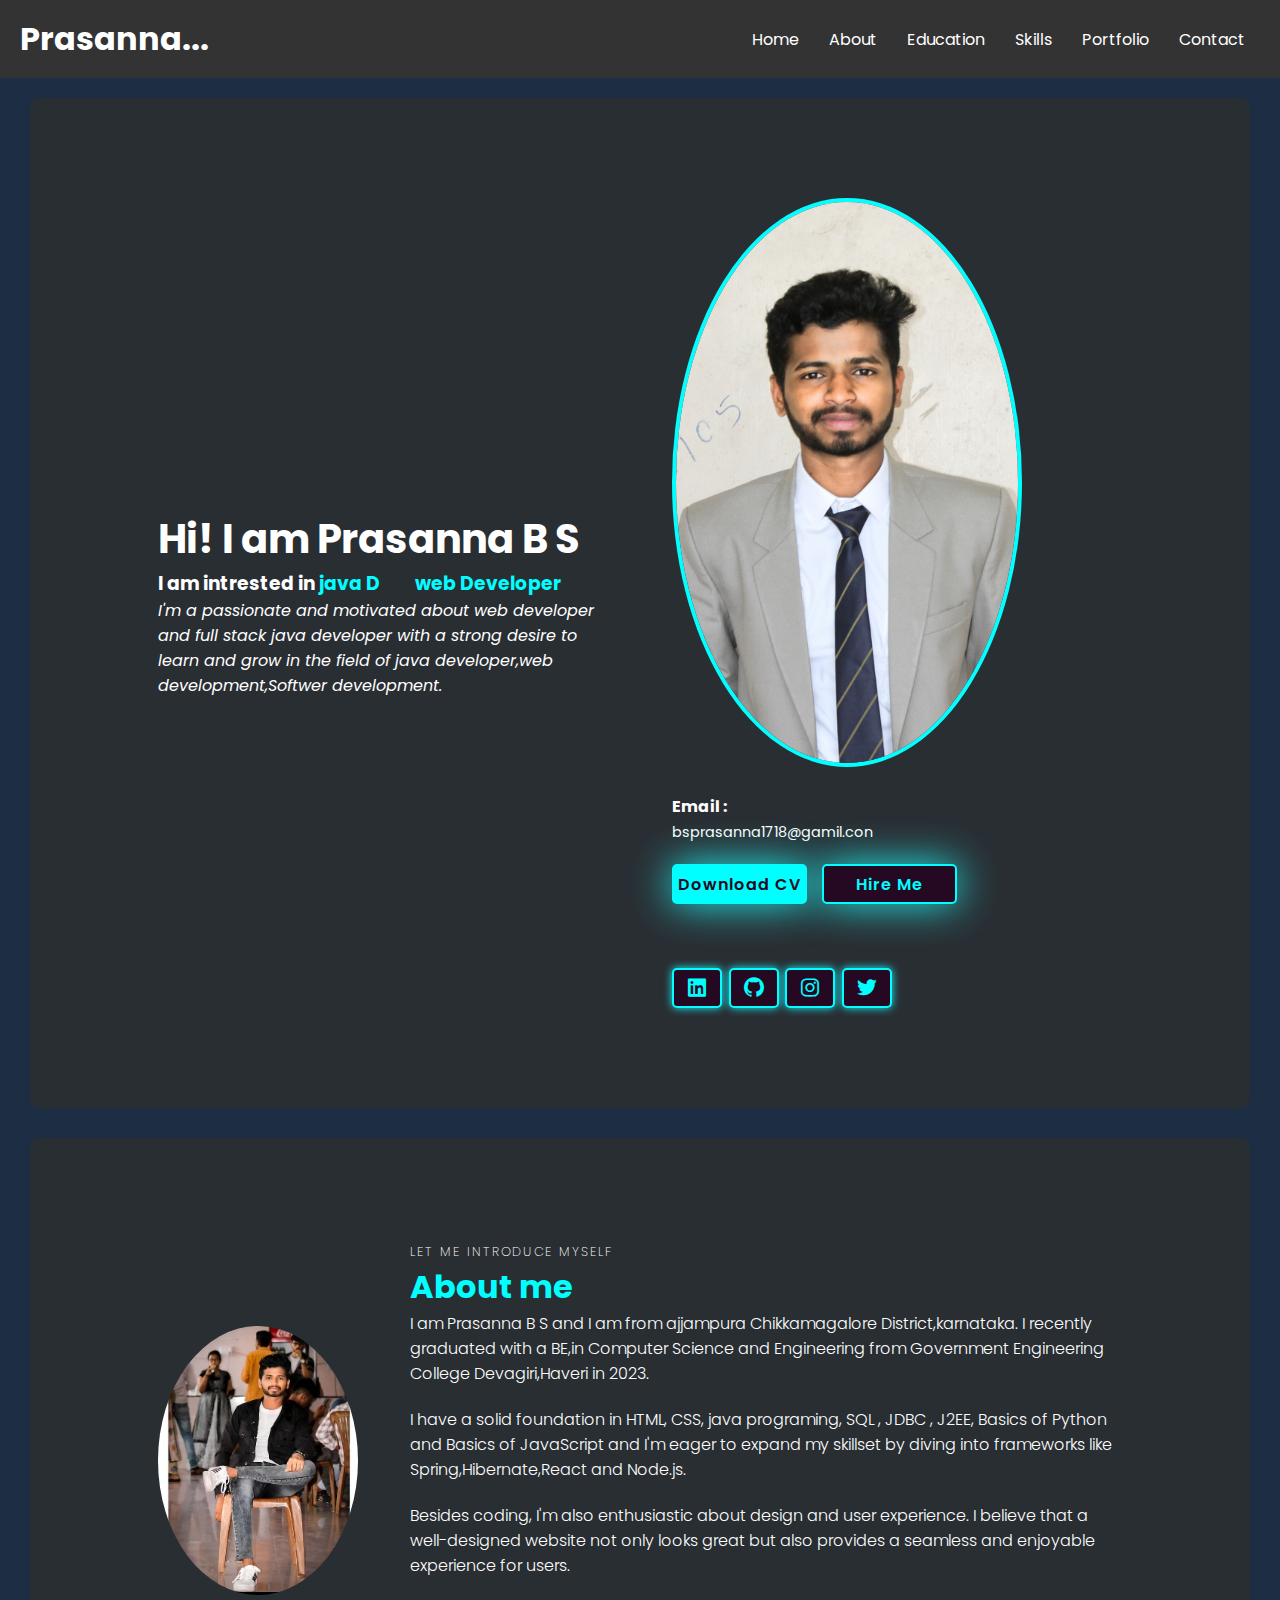
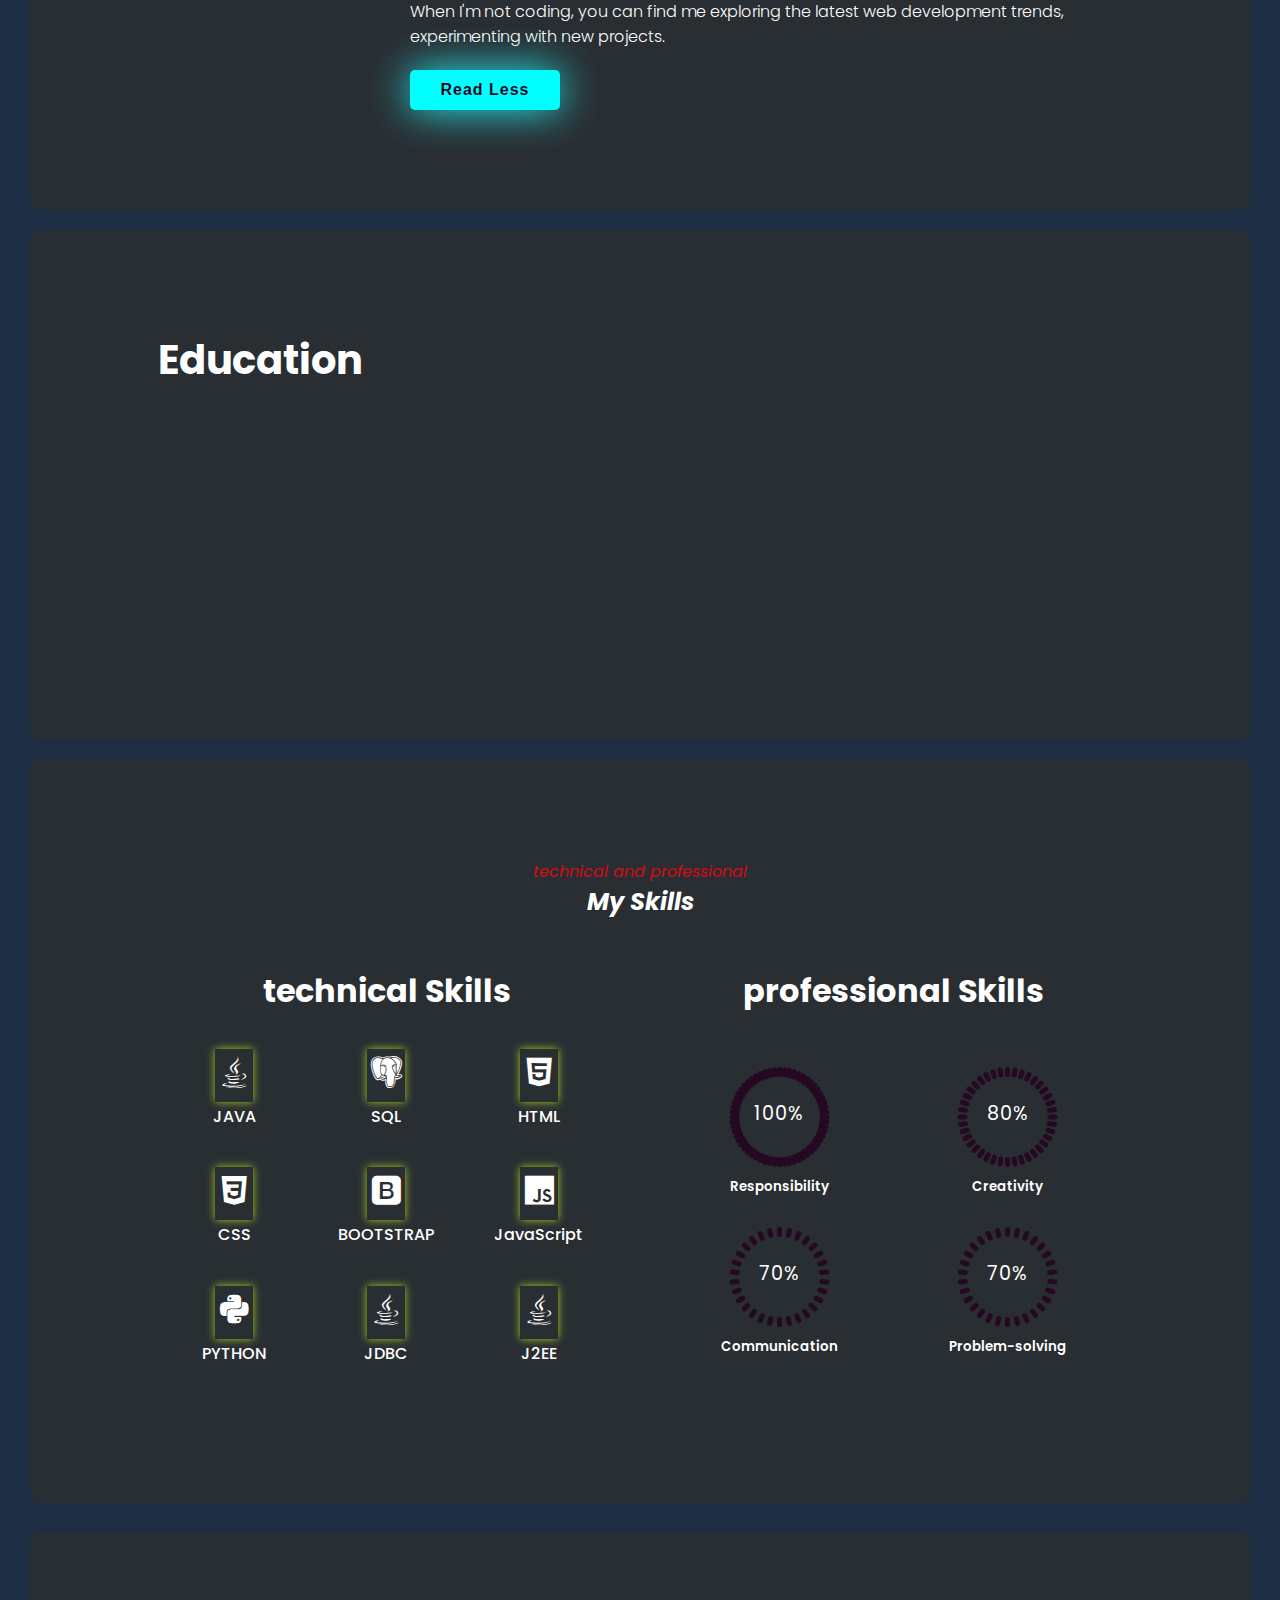
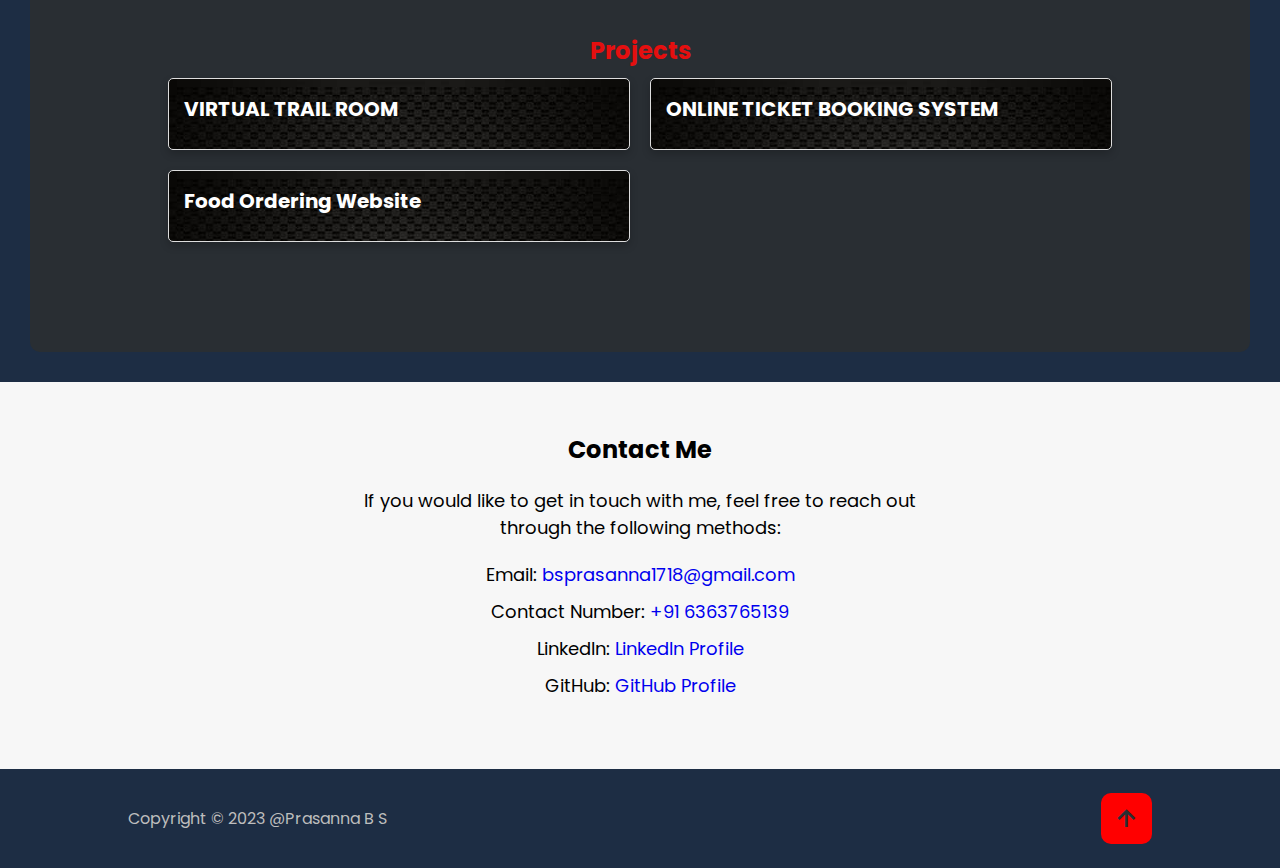
<file: index.html>
<!DOCTYPE html>
<html lang="en">

<head>
    <meta charset="UTF-8">
    <meta name="viewport" content="width=device-width, initial-scale=1.0">
    <link rel="icon" href="/portfolio.png" sizes="32x32" type="image/png">
    <title>Portfolio-website</title>
    <link rel="stylesheet" href="style31.css">
    <link href='https://unpkg.com/boxicons@2.1.4/css/boxicons.min.css' rel='stylesheet'>
</head>

<body>

    <!-- header of page -->
    <nav id="navigation-bar" class="navigation-bar">
        <div class="logo">
            <h1><span>P</span>rasanna...</h1>
        </div>  
        <ul class="nav-links">
            <li><a href="#home">Home</a></li>
            <li><a href="#about">About</a></li>
            <li><a href="#education">Education</a></li>
            <li><a href="#skills">Skills</a></li>
            <li><a href="#portfolio">Portfolio</a></li>
            <li><a href="#contact">Contact</a></li>
        </ul>
        <div class="menu-toggle">
            <div class="bar"></div>
            <div class="bar"></div>
            <div class="bar"></div>
        </div>
    </nav>

    <!-- end of the header  -->



    <!-- home section -->
    <section id="home" class="home">

        <div class="home-content">
            <h1>Hi! I am Prasanna B S</h1>
            <div class="change-text">
                <h3>I am intrested in</h3>
                <h3>
                    <span class="word">Full&nbsp;stack&nbsp;web&nbsp;Developer</span>
                    <span class="word">java&nbsp;Developer</span>
                    <span class="word">Softwer&nbsp;Developer</span>
                    <span class="word">Web&nbsp;Desinger</span>
                </h3>
            </div>
            <p>
                I'm a passionate and motivated about web developer and full stack java developer with a strong desire to learn
                and grow in the field of java developer,web development,Softwer development.
            </p>
        </div>


        <div class="info-box">

            <div class="home-image">
                <div class="img-box">
                    <img src="prasanna.jpeg" alt="">
                </div>
            </div>

            <h4>Email :</h4>
            <div class="email-info">
                <span>bsprasanna1718@gamil.con</span>
            </div>

            <div class="btn-box">
                <a href="PRASANNA RESUME.pdf" class="btn">Download CV</a>
                <a href="#" class="btn">Hire Me</a>
            </div>

            <div class="social-icons">
                <a href="https://www.linkedin.com/in/prasanna-b-s-909b9321a"><i
                        class='bx bxl-linkedin-square'></i></a>
                <a href="https://github.com/Prasannabs123"><i class='bx bxl-github'></i></a>
                <a href="https://www.instagram.com/p_r_a_s_a_n_n_a_w_a_r_r_i_o_r?igsh=Zm5wdmU5NGNwMWZn"><i
                        class='bx bxl-instagram'></i></a>
                <a href="#"><i class='bx bxl-twitter'></i></a>
            </div>
        </div>
    </section>

    <!-- about section  -->

    <section id="about" class="about">
        <div class="img-about">
            <img src="prs.jpeg" alt="">
        </div>

        <div class="about-content">
            <span>Let me introduce myself</span>
            <h2>About me</h2>
            <p>
                I am Prasanna B S and I am from ajjampura Chikkamagalore District,karnataka.
                I recently graduated with a BE,in Computer Science and Engineering from Government Engineering College Devagiri,Haveri in 2023.
            </p>
            <p class="hidden-element">
                I have a solid foundation in HTML, CSS, java programing, SQL , JDBC , J2EE, Basics of Python and Basics of JavaScript and I'm eager to
                expand my skillset by diving into frameworks like Spring,Hibernate,React and Node.js.
            </p>
            <p class="hidden-element">
                Besides coding, I'm also enthusiastic about design and user experience.
                I believe that a well-designed website not only looks great but also provides a seamless and enjoyable
                experience for users.
            </p>
            <p class="hidden-element">
                When I'm not coding, you can find me exploring the latest web development trends, experimenting with new
                projects.
            </p>

            <div class="btn-box">
                <button class="btn" id="read-more">Read Less</button>
            </div>
        </div>
    </section>

    <!-- -----------Eduction section  ------------------------>

    <section id="education" class="education">
        <h2>Education</h2>

        <div class="container">
            <div class="education-item">
                <h3>Bachelor of Engineering</h3>
                <p><strong>Government Engineering College Haveri</strong></p>
                <p>06/2019 - 05/2023</p>
                <p>Major: Computer Science and Engineering</p>
                <p>CGPA: 7.2</p>
            </div>

            <div class="education-item">
                <h3>PUC</h3>
                <p><strong>Spurthy PU College Bangalore</strong></p>
                <p>06/2017 - 04/2019</p>
                <p>Major: PCMB</p>
                <p>Percentage: 71.33%</p>
            </div>

            <div class="education-item">
                <h3>SSLC</h3>
                <p><strong>St Mary's High School Hebbagodi,Bangalore</strong></p>
                <p>06/2016 - 04/2017</p>
                <p>Percentage: 84.8%</p>
            </div>
        </div>
    </section>


    <!------------------------------------- Skills section --------------------------------------------------------------------------------->
    <section id="skills" class="skills">
        <div class="main-text">
            <span>technical and professional</span>
            <h2>My Skills</h2>
        </div>

        <div class="skill-main">
            <div class="skill-left">
                <h3>technical Skills</h3>

                <div class="skill-container">
                    <div class="skill-bar">
                        <div class="info">
                            <span><i class='bx bxl-java'></i></span>
                            <p>JAVA</p>
                        </div>
                    </div>
                    <div class="skill-bar">
                        <div class="info">
                            <span><i class='bx bxl-postgresql'></i></span>
                            <p>SQL</p>
                        </div>
                    </div>
                    <div class="skill-bar">
                        <div class="info">
                            <span><i class='bx bxl-html5'></i></span>
                            <p>HTML</p>
                        </div>
                    </div>
                    <div class="skill-bar">
                        <div class="info">
                            <span><i class='bx bxl-css3'></i></span>
                            <p>CSS</p>
                        </div>
                    </div>
                    <div class="skill-bar">
                        <div class="info">
                            <span><i class='bx bxl-bootstrap'></i></span>
                            <p>BOOTSTRAP</p>
                        </div>
                    </div>
                    <div class="skill-bar">
                        <div class="info">
                            <span><i class='bx bxl-javascript'></i></span>
                            <p>JavaScript</p>
                        </div>
                    </div>
                    <div class="skill-bar">
                        <div class="info">
                            <span><i class='bx bxl-python'></i></span>
                            <p>PYTHON</p>
                        </div>
                    </div>
                    <div class="skill-bar">
                        <div class="info">
                            <span><i class='bx bxl-java'></i></span>
                            <p>JDBC</p>
                        </div>
                    </div>
                    <div class="skill-bar">
                        <div class="info">
                            <span><i class='bx bxl-java'></i></span>
                            <p>J2EE</p>
                        </div>
                    </div>
                </div>


            </div>

            <div class="skill-rigth">
                <h3>professional Skills</h3>

                <div class="professional">
                    <div class="box">
                        <div class="circle" data-dots="60" data-percent="90"></div>
                        <div class="text">
                            <big>100%</big>
                            <small>Responsibility</small>
                        </div>
                    </div>

                    <div class="box">
                        <div class="circle" data-dots="40" data-percent="90"></div>
                        <div class="text">
                            <big>80%</big>
                            <small>Creativity</small>
                        </div>
                    </div>

                    <div class="box">
                        <div class="circle" data-dots="30" data-percent="90"></div>
                        <div class="text">
                            <big>70%</big>
                            <small>Communication</small>
                        </div>
                    </div>

                    <div class="box">
                        <div class="circle" data-dots="30" data-percent="90"></div>
                        <div class="text">
                            <big>70%</big>
                            <small>Problem-solving</small>
                        </div>
                    </div>
                </div>
            </div>
        </div>
    </section>

    <!------------- project section -------------------------------------- -->

    <section id="portfolio" class="portfolio">
        <div class="main-text">
            <h2>Projects</h2>
        </div>


        <div class="project-container">
            <!-- Project 1:VIRTUAL TRAIL ROOM -->
            <div class="project">
                <h3>VIRTUAL TRAIL ROOM</h3>
                <p>This is project which helps to try cloths online. The virtual styling room, using 
                    live video feed project. May alter how a person shops for and tries on clothing. 
                    Customer's can try on a wide range of items without actually wearing them by 
                    utilizing the idea of "Virtual Reality."
                    Technologies used are Python, Deep learning, Machine learning</p>
                <p>Date: 07/2022 - 04/2023</p>
            </div>

            <!-- Project 2:ONLINE TICKET BOOKING SYSTEM -->
            <div class="project">
                <h3> ONLINE TICKET BOOKING SYSTEM</h3>
                <p>System about booking movie tickets. System covers all movies in country. 
                    Users can book a seat by using any web browser. This is an online website on which 
                    user as well as theatre owner register themselves and use this site to update movies in 
                    theatre and search for particular location of theatre as well as book tickets.
                    Technologies used HTML, CSS, JavaScript, PHP, SQL.</p>
            </div>

            <!-- Project 3: Food Ordering Website -->
            <div class="project">
                <h3>Food Ordering Website</h3>
                <p>Utilized HTML, CSS, and JavaScript to create a dynamic and interactive ordering experience, allowing
                    users to browse menus.</p>
                </div>

        </div>

    </section>

    <!-- ---------contact section --------------------------------------------------------- -->

    <section id="contact" class="contact">
        <div class="main-text">
            <h2>Contact Me</h2>
        </div>
        <div class="contact-container">
            <p>If you would like to get in touch with me, feel free to reach out through the following methods:</p>
            <ul>
                <li>Email: <a href="mailto:bsprasanna1718@gmail.com">bsprasanna1718@gmail.com</a></li>
                <li>Contact Number: <a href="tel:+6363765139">+91 6363765139</a></li>
                <li>LinkedIn: <a href="https://www.linkedin.com/in/prasanna-b-s-909b9321a" target="_blank">LinkedIn Profile</a></li>
                <li>GitHub: <a href="https://github.com/Prasannabs123" target="_blank">GitHub Profile</a></li>
            </ul>
        </div>
    </section>





    <!--------------- footer section =-------------------------------- -->

    <footer>
        <p>Copyright &copy; 2023 @Prasanna B S</p>
        <a href="#"><i class='bx bx-up-arrow-alt'></i></a>
    </footer>



    <!------------ JavaScript section =======--------====------------------------------------------------------------->
    <Script src="script.js"></Script>
    <script src="narbar.js"></script>
    <script src="Read.js"></script>

</body>

</html>
</file>
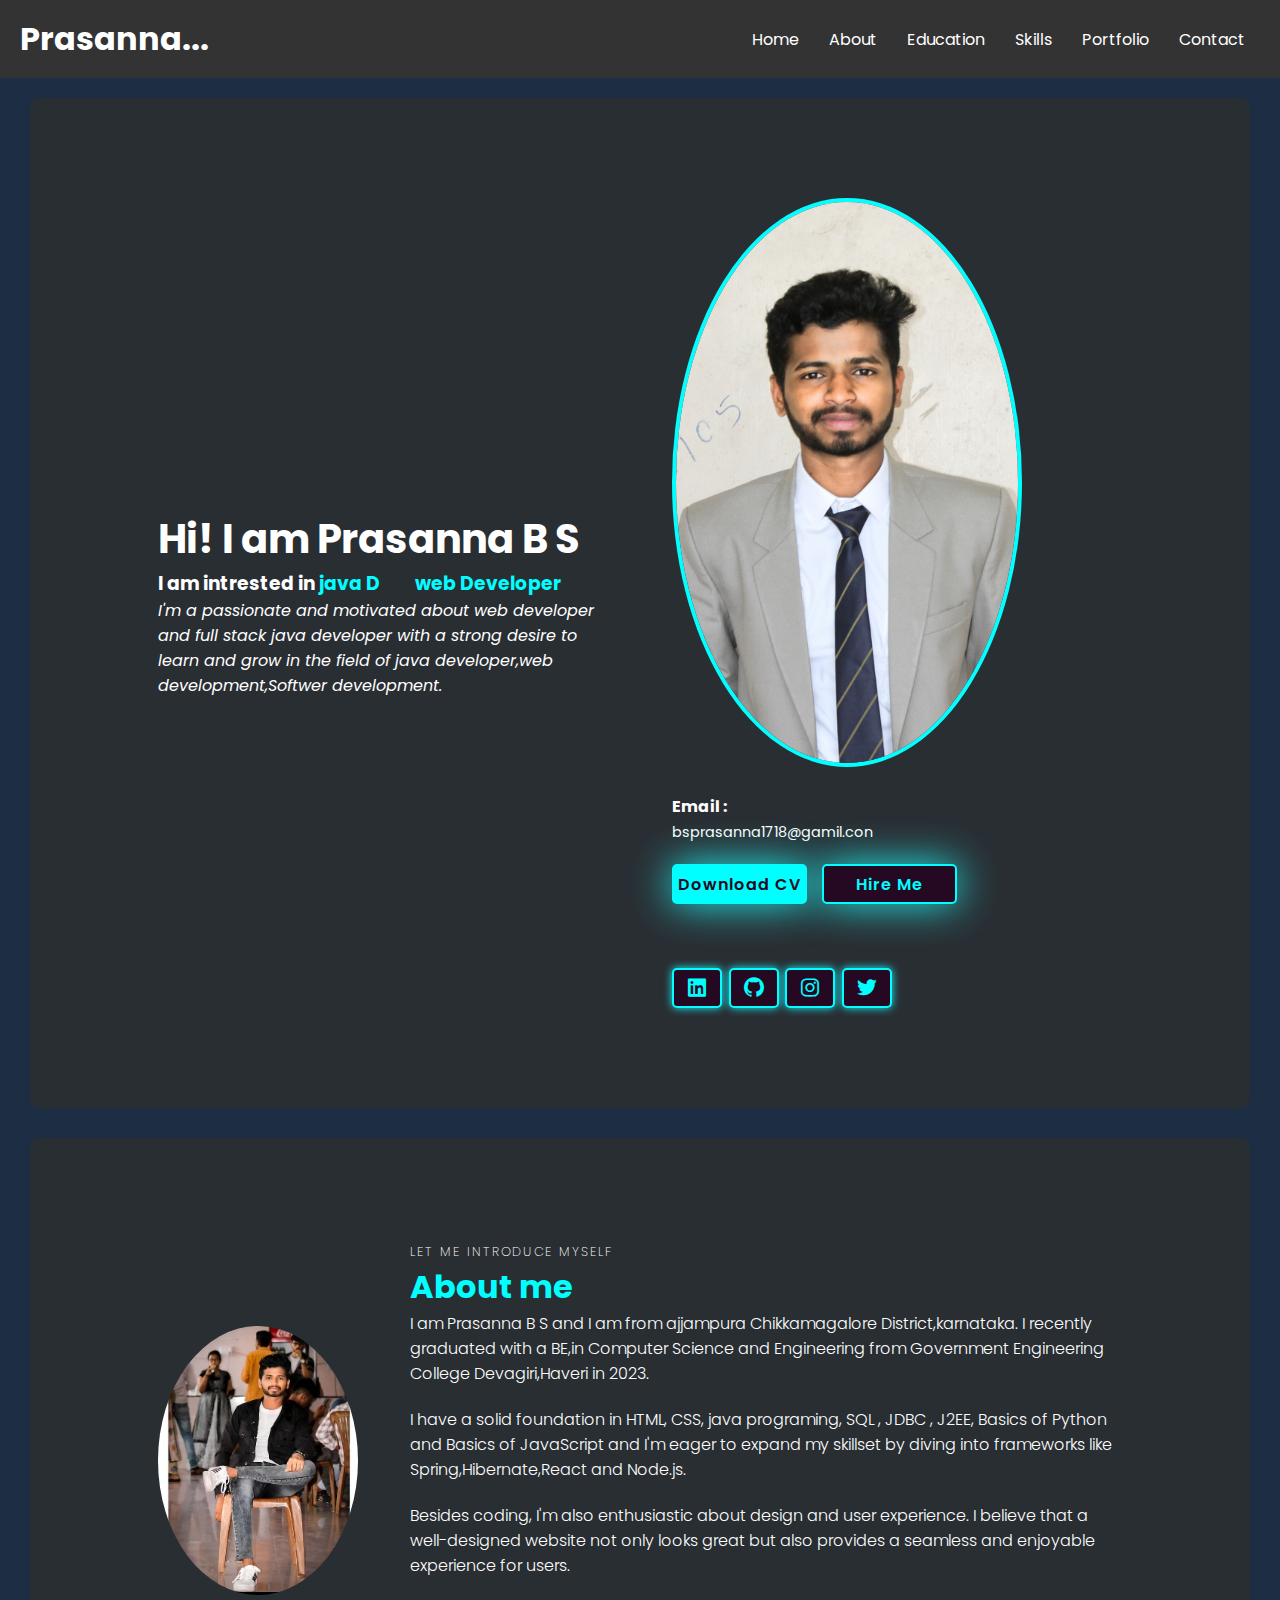
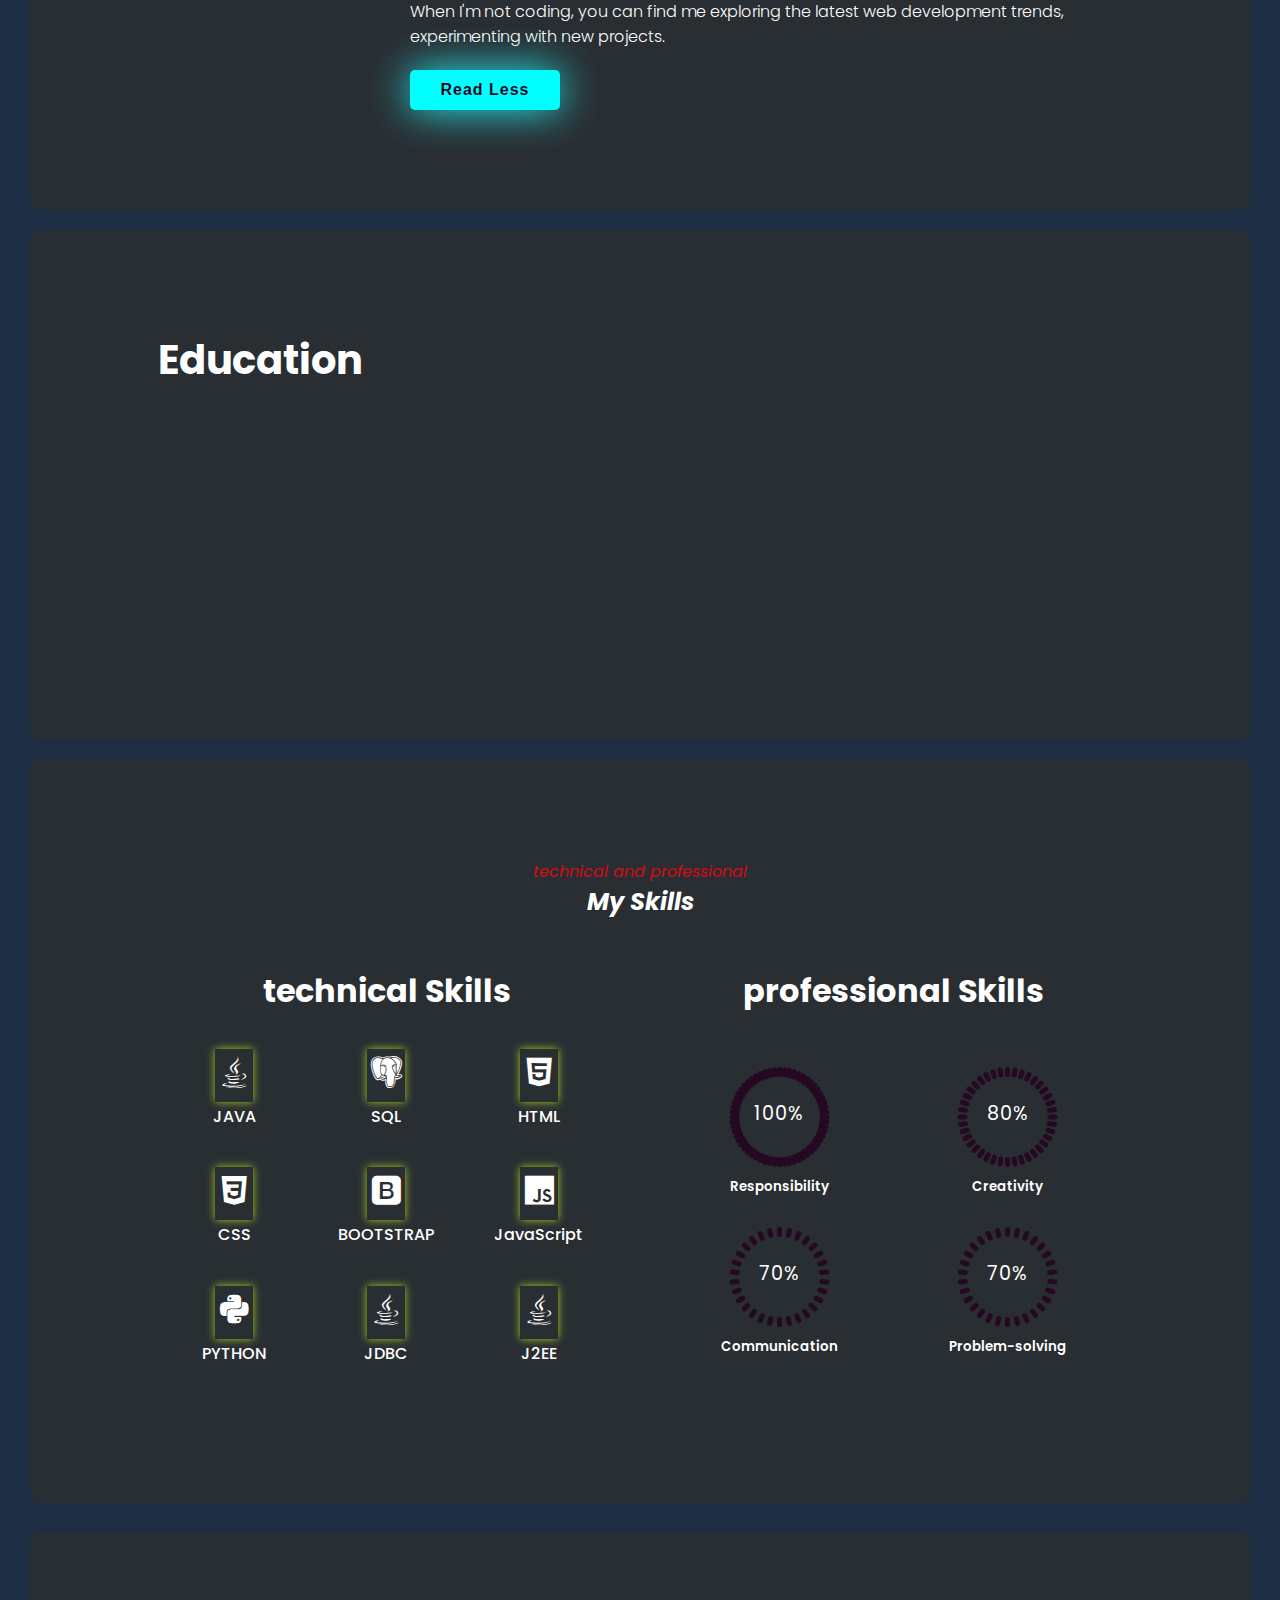
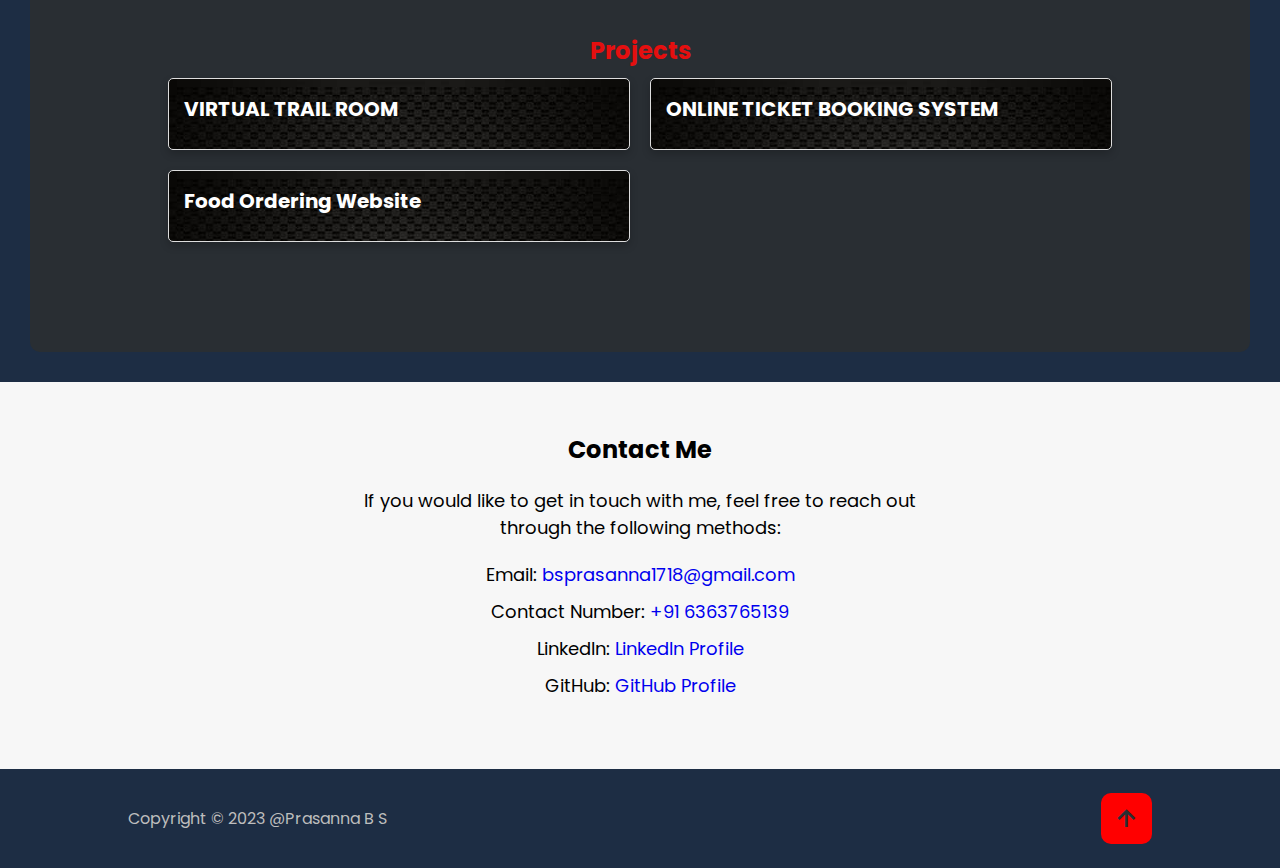
<file: index.html.html>
<!DOCTYPE html>
<html lang="en">

<head>
    <meta charset="UTF-8">
    <meta name="viewport" content="width=device-width, initial-scale=1.0">
    <link rel="icon" href="/portfolio.png" sizes="32x32" type="image/png">
    <title>Portfolio-website</title>
    <link rel="stylesheet" href="style31.css">
    <link href='https://unpkg.com/boxicons@2.1.4/css/boxicons.min.css' rel='stylesheet'>
</head>

<body>

    <!-- header of page -->
    <nav id="navigation-bar" class="navigation-bar">
        <div class="logo">
            <h1><span>P</span>rasanna...</h1>
        </div>  
        <ul class="nav-links">
            <li><a href="#home">Home</a></li>
            <li><a href="#about">About</a></li>
            <li><a href="#education">Education</a></li>
            <li><a href="#skills">Skills</a></li>
            <li><a href="#portfolio">Portfolio</a></li>
            <li><a href="#contact">Contact</a></li>
        </ul>
        <div class="menu-toggle">
            <div class="bar"></div>
            <div class="bar"></div>
            <div class="bar"></div>
        </div>
    </nav>

    <!-- end of the header  -->



    <!-- home section -->
    <section id="home" class="home">

        <div class="home-content">
            <h1>Hi! I am Prasanna B S</h1>
            <div class="change-text">
                <h3>I am intrested in</h3>
                <h3>
                    <span class="word">Full&nbsp;stack&nbsp;web&nbsp;Developer</span>
                    <span class="word">java&nbsp;Developer</span>
                    <span class="word">Softwer&nbsp;Developer</span>
                    <span class="word">Web&nbsp;Desinger</span>
                </h3>
            </div>
            <p>
                I'm a passionate and motivated about web developer and full stack java developer with a strong desire to learn
                and grow in the field of java developer,web development,Softwer development.
            </p>
        </div>


        <div class="info-box">

            <div class="home-image">
                <div class="img-box">
                    <img src="prasanna.jpeg" alt="">
                </div>
            </div>

            <h4>Email :</h4>
            <div class="email-info">
                <span>bsprasanna1718@gamil.con</span>
            </div>

            <div class="btn-box">
                <a href="PRASANNA RESUME.pdf" class="btn">Download CV</a>
                <a href="#" class="btn">Hire Me</a>
            </div>

            <div class="social-icons">
                <a href="https://www.linkedin.com/in/prasanna-b-s-909b9321a"><i
                        class='bx bxl-linkedin-square'></i></a>
                <a href="https://github.com/Prasannabs123"><i class='bx bxl-github'></i></a>
                <a href="https://www.instagram.com/p_r_a_s_a_n_n_a_w_a_r_r_i_o_r?igsh=Zm5wdmU5NGNwMWZn"><i
                        class='bx bxl-instagram'></i></a>
                <a href="#"><i class='bx bxl-twitter'></i></a>
            </div>
        </div>
    </section>

    <!-- about section  -->

    <section id="about" class="about">
        <div class="img-about">
            <img src="prs.jpeg" alt="">
        </div>

        <div class="about-content">
            <span>Let me introduce myself</span>
            <h2>About me</h2>
            <p>
                I am Prasanna B S and I am from ajjampura Chikkamagalore District,karnataka.
                I recently graduated with a BE,in Computer Science and Engineering from Government Engineering College Devagiri,Haveri in 2023.
            </p>
            <p class="hidden-element">
                I have a solid foundation in HTML, CSS, java programing, SQL , JDBC , J2EE, Basics of Python and Basics of JavaScript and I'm eager to
                expand my skillset by diving into frameworks like Spring,Hibernate,React and Node.js.
            </p>
            <p class="hidden-element">
                Besides coding, I'm also enthusiastic about design and user experience.
                I believe that a well-designed website not only looks great but also provides a seamless and enjoyable
                experience for users.
            </p>
            <p class="hidden-element">
                When I'm not coding, you can find me exploring the latest web development trends, experimenting with new
                projects.
            </p>

            <div class="btn-box">
                <button class="btn" id="read-more">Read Less</button>
            </div>
        </div>
    </section>

    <!-- -----------Eduction section  ------------------------>

    <section id="education" class="education">
        <h2>Education</h2>

        <div class="container">
            <div class="education-item">
                <h3>Bachelor of Engineering</h3>
                <p><strong>Government Engineering College Haveri</strong></p>
                <p>06/2019 - 05/2023</p>
                <p>Major: Computer Science and Engineering</p>
                <p>CGPA: 7.2</p>
            </div>

            <div class="education-item">
                <h3>PUC</h3>
                <p><strong>Spurthy PU College Bangalore</strong></p>
                <p>06/2017 - 04/2019</p>
                <p>Major: PCMB</p>
                <p>Percentage: 71.33%</p>
            </div>

            <div class="education-item">
                <h3>SSLC</h3>
                <p><strong>St Mary's High School Hebbagodi,Bangalore</strong></p>
                <p>06/2016 - 04/2017</p>
                <p>Percentage: 84.8%</p>
            </div>
        </div>
    </section>


    <!------------------------------------- Skills section --------------------------------------------------------------------------------->
    <section id="skills" class="skills">
        <div class="main-text">
            <span>technical and professional</span>
            <h2>My Skills</h2>
        </div>

        <div class="skill-main">
            <div class="skill-left">
                <h3>technical Skills</h3>

                <div class="skill-container">
                    <div class="skill-bar">
                        <div class="info">
                            <span><i class='bx bxl-java'></i></span>
                            <p>JAVA</p>
                        </div>
                    </div>
                    <div class="skill-bar">
                        <div class="info">
                            <span><i class='bx bxl-postgresql'></i></span>
                            <p>SQL</p>
                        </div>
                    </div>
                    <div class="skill-bar">
                        <div class="info">
                            <span><i class='bx bxl-html5'></i></span>
                            <p>HTML</p>
                        </div>
                    </div>
                    <div class="skill-bar">
                        <div class="info">
                            <span><i class='bx bxl-css3'></i></span>
                            <p>CSS</p>
                        </div>
                    </div>
                    <div class="skill-bar">
                        <div class="info">
                            <span><i class='bx bxl-bootstrap'></i></span>
                            <p>BOOTSTRAP</p>
                        </div>
                    </div>
                    <div class="skill-bar">
                        <div class="info">
                            <span><i class='bx bxl-javascript'></i></span>
                            <p>JavaScript</p>
                        </div>
                    </div>
                    <div class="skill-bar">
                        <div class="info">
                            <span><i class='bx bxl-python'></i></span>
                            <p>PYTHON</p>
                        </div>
                    </div>
                    <div class="skill-bar">
                        <div class="info">
                            <span><i class='bx bxl-java'></i></span>
                            <p>JDBC</p>
                        </div>
                    </div>
                    <div class="skill-bar">
                        <div class="info">
                            <span><i class='bx bxl-java'></i></span>
                            <p>J2EE</p>
                        </div>
                    </div>
                </div>


            </div>

            <div class="skill-rigth">
                <h3>professional Skills</h3>

                <div class="professional">
                    <div class="box">
                        <div class="circle" data-dots="60" data-percent="90"></div>
                        <div class="text">
                            <big>100%</big>
                            <small>Responsibility</small>
                        </div>
                    </div>

                    <div class="box">
                        <div class="circle" data-dots="40" data-percent="90"></div>
                        <div class="text">
                            <big>80%</big>
                            <small>Creativity</small>
                        </div>
                    </div>

                    <div class="box">
                        <div class="circle" data-dots="30" data-percent="90"></div>
                        <div class="text">
                            <big>70%</big>
                            <small>Communication</small>
                        </div>
                    </div>

                    <div class="box">
                        <div class="circle" data-dots="30" data-percent="90"></div>
                        <div class="text">
                            <big>70%</big>
                            <small>Problem-solving</small>
                        </div>
                    </div>
                </div>
            </div>
        </div>
    </section>

    <!------------- project section -------------------------------------- -->

    <section id="portfolio" class="portfolio">
        <div class="main-text">
            <h2>Projects</h2>
        </div>


        <div class="project-container">
            <!-- Project 1:VIRTUAL TRAIL ROOM -->
            <div class="project">
                <h3>VIRTUAL TRAIL ROOM</h3>
                <p>This is project which helps to try cloths online. The virtual styling room, using 
                    live video feed project. May alter how a person shops for and tries on clothing. 
                    Customer's can try on a wide range of items without actually wearing them by 
                    utilizing the idea of "Virtual Reality."
                    Technologies used are Python, Deep learning, Machine learning</p>
                <p>Date: 07/2022 - 04/2023</p>
            </div>

            <!-- Project 2:ONLINE TICKET BOOKING SYSTEM -->
            <div class="project">
                <h3> ONLINE TICKET BOOKING SYSTEM</h3>
                <p>System about booking movie tickets. System covers all movies in country. 
                    Users can book a seat by using any web browser. This is an online website on which 
                    user as well as theatre owner register themselves and use this site to update movies in 
                    theatre and search for particular location of theatre as well as book tickets.
                    Technologies used HTML, CSS, JavaScript, PHP, SQL.</p>
            </div>

            <!-- Project 3: Food Ordering Website -->
            <div class="project">
                <h3>Food Ordering Website</h3>
                <p>Utilized HTML, CSS, and JavaScript to create a dynamic and interactive ordering experience, allowing
                    users to browse menus.</p>
                </div>

        </div>

    </section>

    <!-- ---------contact section --------------------------------------------------------- -->

    <section id="contact" class="contact">
        <div class="main-text">
            <h2>Contact Me</h2>
        </div>
        <div class="contact-container">
            <p>If you would like to get in touch with me, feel free to reach out through the following methods:</p>
            <ul>
                <li>Email: <a href="mailto:bsprasanna1718@gmail.com">bsprasanna1718@gmail.com</a></li>
                <li>Contact Number: <a href="tel:+6363765139">+91 6363765139</a></li>
                <li>LinkedIn: <a href="https://www.linkedin.com/in/prasanna-b-s-909b9321a" target="_blank">LinkedIn Profile</a></li>
                <li>GitHub: <a href="https://github.com/Prasannabs123" target="_blank">GitHub Profile</a></li>
            </ul>
        </div>
    </section>





    <!--------------- footer section =-------------------------------- -->

    <footer>
        <p>Copyright &copy; 2023 @Prasanna B S</p>
        <a href="#"><i class='bx bx-up-arrow-alt'></i></a>
    </footer>



    <!------------ JavaScript section =======--------====------------------------------------------------------------->
    <Script src="script.js"></Script>
    <script src="narbar.js"></script>
    <script src="Read.js"></script>

</body>

</html>
</file>
<file: style31.css>
@import url('https://fonts.googleapis.com/css2?family=Montserrat&family=Poppins:ital,wght@0,100;0,200;0,300;0,400;0,500;0,600;0,700;0,800;0,900;1,100;1,200;1,300;1,400;1,500;1,600;1,700;1,800;1,900&display=swap');

* {
    padding: 0;
    margin: 0;
    box-sizing: border-box;
    list-style: none;
    scroll-behavior: smooth;
    text-decoration: none;
}

:root {
    --text-color: white;
    --hover-color: aqua;
    --bg-color: #250821;
    --secon-bg-color: #292e33;
    --big-font: 2.5rem;
    --norma-font: 2rem;
    --neon-box-shadow: 0 0 2.5rem #21f2f2;
    --h2-font: 3rem;
    --font-neon-text-shadow: 0 10px 10px rgba(18, 247, 255, 0.3),
        0 0 20px rgba(18, 247, 255, 0.3),
        0 0 30px rgba(18, 247, 255, 0.3),
        0 0 40px rgba(18, 247, 255, 0.3),
        0 0 70px rgba(18, 247, 255, 0.3),
        0 0 80px rgba(18, 247, 255, 0.3),
        0 0 100px rgba(18, 247, 255, 0.3),
        0 2px 150px rgba(18, 247, 255, 0.3);
}

::-webkit-scrollbar {
    height: 0;
    width: 0.5rem;
}

::-webkit-scrollbar-track {
    background: var(--secon-bg-color);
}

::-webkit-scrollbar-thumb {
    background: var(--secon-bg-color);
    border-radius: .5rem;
}

body {
    font-family: "Poppins", sans-serif;
    background-color: #1d2d44;
    color: var(--text-color);

}

/*-------------------------------------------------------------------------------------------------------------------------- */

nav {
    background-color: #333;
    color: white;
    display: flex;
    justify-content: space-between;
    align-items: center;
    padding: 15px 20px;
    position: sticky;
    top: 0;
    z-index: 100;
    /* position: absolute; */
}

.nav-links {
    list-style: none;
    display: flex;
    margin: 0;
    padding: 0;
}

.nav-links li {
    margin: 0 15px;
}

.nav-links a {
    text-decoration: none;
    color: white;
}

.logo a {
    text-decoration: none;
    font-size: 24px;
    color: white;
}

.menu-toggle {
    display: none;
    flex-direction: column;
    cursor: pointer;
}

.bar {
    width: 25px;
    height: 3px;
    background-color: white;
    margin: 3px 0;
}

@media screen and (max-width: 600px) {
    .nav-links {
        display: none;
        flex-direction: column;
        background-color: #333;
        position: absolute;
        top: 60px;
        left: 0;
        width: 100%;
        text-align: center;
        z-index: 1;
    }

    .nav-links.active {
        display: flex;
    }

    .menu-toggle {
        display: flex;
    }
}



/* ------------------------------------------------------------------------------------------- */


















section {
    padding: 100px 10%;
}

.home {
    min-height: 50vh;
    /* height: 100%;
    width: 100%; */
    display: grid;
    grid-template-columns: repeat(2, 1fr);
    align-items: center;
    grid-gap: 4em;

    background: var(--secon-bg-color);
    margin-left: 30px;
    margin-right: 30px;
    border-radius: 10px;
    box-sizing: border-box;
    margin-top: 20px;
    margin-bottom: 30px;
}

.home:hover {
    box-shadow: var(--font-neon-text-shadow);
}

img {
    width: 200px;
    height: 230px;
    border-radius: 50%;
    margin-bottom: 20px;
}

.home-content {
    max-width: 800px;
}

.home-content p{
    font-style: oblique;
}

.home-content h1 {
    font-size: var(--big-font);
    font-weight: 700;
}

.change-text {
    font-size: 1rem;
    font-weight: 300;
}

.change-text h3 {
    display: inline-flex;
    margin: 0;
    vertical-align: top;
}

.change-text h3 .word {
    position: absolute;
    display: flex;
    opacity: 0;
    color: var(--hover-color);
}

.change-text h3 .word .letter {
    transform-origin: center center 25px;
}

.change-text h3 .word .letter.out {
    transform: rotateX(90deg);
    transition: 0.32s cubic-bezier(0.6, 0, 0.7, 0.2);
}

.change-text h3 .word .letter.in {
    transition: 0.38s ease;
}

.change-text h3 .word .letter.behind {
    transform: rotateX(-90deg);
}

.info-box h5 {
    font-weight: 600;
    color: var(--text-color);
    font-size: 1rem;
}

.info-box span {
    font-size: .9rem;
    color: white;
    /* margin-bottom: 20px; */
}

.btn-box {
    display: flex;
    justify-content: space-between;
    width: 300px;
    height: 40px;
    margin-top: 20px;
}

.btn-box a.btn {
    display: inline-flex;
    justify-content: center;
    align-items: center;
    width: 150px;
    height: 100%;
    margin-right: 15px;
    border-radius: 5px;
    background: var(--hover-color);
    color: var(--bg-color);
    font-size: 1rem;
    letter-spacing: 1px;
    font-weight: 600;
    transition: 0.6s;
    box-shadow: var(--neon-box-shadow);
    position: relative;
    overflow: hidden;
    z-index: 1;
    border: 2px solid var(--hover-color);
}

a.btn:hover {
    color: var(--hover-color);
}


a.btn::before {
    content: "";
    position: absolute;
    top: 0;
    left: 0;
    background: var(--bg-color);
    width: 0;
    height: 100%;
    z-index: -1;
    transition: .4s;
}

a.btn:hover::before {
    width: 100%;
}

a.btn:nth-child(2) {
    background: var(--bg-color);
    color: var(--hover-color);
}

a.btn:nth-child(2):hover {
    color: var(--bg-color);
}

a.btn:nth-child(2)::before {
    background: var(--hover-color);
}

.social-icons {
    margin-top: 4rem;
    display: flex;
    justify-content: space-between;
    width: 220px;
    height: 40px;
}

.social-icons a {
    display: inline-flex;
    width: 50px;
    height: 100%;
    justify-content: center;
    align-items: center;
    background: var(--bg-color);
    color: var(--hover-color);
    border: 2px solid var(--hover-color);
    transition: .6s;
    box-shadow: 0 0 0.5rem #12f7ff;
    border-radius: 5px;
    position: relative;
    z-index: 1;
    overflow: hidden;
}

.social-icons a i {
    font-size: 1.5rem;
}

.social-icons a:hover {
    color: var(--bg-color);
}

.social-icons a::before {
    content: "";
    position: absolute;
    left: 0;
    top: 0;
    width: 0;
    height: 100%;
    background: red;
    transform: .6s;
    z-index: -1;
}

.social-icons a:hover::before {
    width: 100%;
}

.home-image {
    position: relative;

}

.img-box img {
    text-align: center;
    width: 100%;
    max-width: 350px;
    height: auto;
    /* box-shadow: 0 .2rem 0.6rem #bee61e; */
    border: 4px solid var(--hover-color);
}

.home-image img:hover {
    box-shadow: 0 .2rem 0.6rem #12f7ff;
    border: 3px solid var(--bg-color);
}






/* about section css -------------------------------------------------------------------------- */

.about {
    display: flex;
    justify-content: center;
    align-items: center;
    grid-gap: 2rem;
    background: var(--secon-bg-color);
    margin-left: 30px;
    margin-right: 30px;
    border-radius: 10px;
    box-sizing: border-box;
}

.about:hover {
    box-shadow: var(--font-neon-text-shadow);
}


.about .img-about {
    text-align: center;
    position: relative;
}

.about .img-about img {
    max-width: 500px;
    height: auto;
}

.about-content {
    margin-left: 20px;
}

.about-content span {
    color: #fdfdfd;
    font-size: 0.8rem;
    font-weight: 200;
    letter-spacing: 2px;
    text-transform: uppercase;
}

.about-content h2 {
    color: var(--hover-color);
    font-weight: 700;
    font-size: var(--norma-font);
}


.about-content p {
    color: #fdfdfd;
    font-weight: 300;
    margin-bottom: 1.3rem;
}


.about .about-content .btn-box .btn{
    width: 150px;
    height: 100%;
    margin-right: 15px;
    border-radius: 5px;
    background: var(--hover-color);
    color: var(--bg-color);
    font-size: 1rem;
    letter-spacing: 1px;
    font-weight: 600;
    transition: 0.6s;
    box-shadow: var(--neon-box-shadow);
    position: relative;
    overflow: hidden;
    z-index: 1;
    border: 2px solid var(--hover-color);
}

.about .about-content .btn-box .btn:hover{
    color: var(--hover-color);
}


/* Eduction section css -------------------------------------------------- */

.education {
    background: var(--secon-bg-color);
    margin-left: 30px;
    margin-right: 30px;
    border-radius: 10px;
    box-sizing: border-box;
    margin-top: 20px;
}

.education:hover {
    box-shadow: var(--font-neon-text-shadow);
}

.education .container {
    display: flex;
    justify-content: space-between;
    color: var(--text-color);
}

.education h2 {
    color: var(--text-color);
    font-size: var(--big-font);
    font-weight: 700;
    margin-bottom: 20px;
}


.education .container .education-item p {
    letter-spacing: 1px;
    font-style: italic;
}

.education .container .education-item {
    background: #3360ae;
    position: relative;
    width: 100%;
    margin: 15px;
    text-align: center;
    color: white;
    border-radius: 8px;
    padding: 10px;
}



.education .container .education-item:hover {
    /* background: #8d99ae;
    position: relative;
    margin: 15px;
    text-align: center;
    color: white;
    border-radius: 8px; */
    box-shadow: 0 10px 10px rgba(9, 9, 9, 0.3),
        0 0 20px rgba(9, 9, 9, 0.3),
        0 0 30px rgba(9, 9, 9, 0.3),
        0 0 40px rgba(9, 9, 9, 0.3),
        0 0 70px rgba(9, 9, 9, 0.3),
        0 0 80px rgba(9, 9, 9, 0.3),
        0 0 100px rgba(9, 9, 9, 0.3),
        0 2px 150px rgba(9, 9, 9, 0.3);
}



.education .container .education-item {
    opacity: 0;
    transform: translateY(20px);
    transition: opacity 0.5s ease, transform 0.5s ease;
}

.education .container .education-item.active {
    opacity: 1;
    transform: translateY(0);
}

/* Animation on scrolling */
@keyframes fade-in {
    from {
        opacity: 0;
        transform: translateY(20px);
    }

    to {
        opacity: 1;
        transform: translateY(0);
    }
}

.education .container .education-item {
    animation: fade-in 0.5s ease-in-out;
    animation-fill-mode: both;
}

/* SKILLS section css ------------------------------------------------------------------------- */

.skills {
    background: var(--secon-bg-color);
    margin-left: 30px;
    margin-right: 30px;
    border-radius: 10px;
    box-sizing: border-box;
    margin-top: 20px;
}

.skills:hover {
    box-shadow: var(--font-neon-text-shadow);
}

.skills .main-text {
    font-style: italic;
    text-align: center;
    margin-bottom: 3rem;
    color: white;
}

.skills .main-text span {
    color: #d50b12;
}

.skill-main {
    width: 100%;
    display: grid;
    grid-template-columns: 1fr;
    grid-row-gap: 30px;
    grid-column-gap: 50px;
}

.skill-bar {
    margin-bottom: 2.3rem;
}

.skill-main h3 {
    margin-bottom: 2rem;
    font-size: var(--norma-font);
    text-align: center;
}

.skill-left .skill-container {
    display: grid;
    grid-template-columns: 1fr 1fr 1fr;
}

.skill-left .skill-container .skill-bar .info {
    text-align: center;
    font-size: 1rem;
    font-weight: 500;
}

.skill-left .skill-container .skill-bar .info span {
    font-size: 1rem;
    box-shadow: 0 0 0.5rem #a3cb20;
    color: #fff;
}





/* skills right  */

.professional {
    display: grid;
    grid-template-columns: 1fr 1fr;
}

.box {
    position: relative;
    margin: 10px 0;
    flex: 1 1 15rem;
}

.box .text {
    text-align: center;
    color: #fff;
    font-size: 1rem;
}

.box .text big {
    font: 400;
    letter-spacing: 1px;
    position: absolute;
    top: 40%;
    left: 50%;
    transform: translate(-50%, -50%);
}

.box .text small {
    display: block;
    font-weight: 600;
}

.circle {
    width: 100%;
    height: 120px;
    display: flex;
    justify-content: center;
    align-items: center;
    /* border: 2px solid #fff; */
}

.circle .points {
    width: 5px;
    height: 10px;
    background-color: var(--bg-color);
    position: absolute;
    border-radius: 3px;
    transform: rotate(calc(var(--i)*var(--rot))) translateY(-45px);
    animation: glow 0.04s linear forwards;
    animation-delay: calc(var(--i)*0.05s);
}

.points.marked {
    animation: glow 0.04s linear forwards;
    animation-delay: calc(var(--i)*0.05s);
}


@keyframes glow {
    0% {
        background: var(--bg-color);
        box-shadow: none;
    }

    100% {
        background: var(--hover-color);
        box-shadow: var(--neon-box-shadow);
    }
}

/* resposnsive */

@media screen and (min-width: 600px) {
    .skill-main {
        grid-template-columns: repeat(2, 1fr);
    }

    .skill-left .skill-container .skill-bar .info span {
        font-size: 2.4rem;
        text-align: center;
    }

    .skill-left .skill-container .skill-bar .info p{
        font-size: 1rem;
        text-align: center;
    }

    .skill-left .skill-container .skill-bar .info {
        text-align: center;
        font-size: 1rem;
        font-weight: 500;
    }
}


@media (max-width: 350px) {
    .professional {
        grid-template-columns: 1fr;
    }
}







/*================== project section css ==========================================*/

.portfolio {
    grid-gap: 2rem;
    background: var(--secon-bg-color);
    margin-left: 30px;
    margin-right: 30px;
    border-radius: 10px;
    box-sizing: border-box;
    margin-top: 30px;
    margin-bottom: 30px;
}

.portfolio:hover {
    box-shadow: var(--font-neon-text-shadow);
}


.portfolio .main-text {
    text-align: center;
    font: 600;
    font-weight: var(--norma-font);
    color: rgb(229, 15, 15);
}

.portfolio .project-container {
    display: grid;
    grid-template-columns: 1fr 1fr;
}

.portfolio .project-container .project {
    margin: 15px;
    /* background: var(--bg-color); */
    background-image: url(card2.jpeg);
    border: 1px solid #ddd;
    /* Add a border */
    padding: 15px;
    margin: 10px;
    border-radius: 5px;
    /* Rounded corners */
    box-shadow: 0 4px 8px 0 rgba(0, 0, 0, 0.2);
    /* Add a shadow */
    transition: transform 0.2s;
    /* Add a smooth transition */
}

.portfolio .project-container .project h3 {
    font-size: 20px;
    margin-bottom: 10px;
}

.portfolio .project-container .project p {
    display: none;
}

.portfolio .project-container .project:hover {
    transform: scale(1.05);
    /*Enlarge the card slightly*/
}


.portfolio .project-container .project:hover p {
    display: block;
    box-shadow: 0 0 0.5rem #ef6f06;
    font-style: italic;
    padding: 10px;
}


/* contact section css    */

.contact {
    background-color: #f7f7f7;
    padding: 50px 0;
    /* Add some padding */
    text-align: center;
}

.contact .main-text h2 {
    color: black;
    font-size: 24px;
    margin-bottom: 20px;
}

.contact .contact-container {
    max-width: 600px;
    /* Set a maximum width for the container */
    margin: 0 auto;
}


.contact .contact-container p,
.contact .contact-container ul {
    font-size: 18px;
    margin-bottom: 20px;
    color: black;
}

.contact .contact-container ul li {
    list-style: none;
    /* Remove list bullets */
    margin-bottom: 10px;
}

.contact .contact-container a:hover {
    color: #00557e;
}




/* footer css  */

footer {
    padding: 1.5rem 10%;
    display: flex;
    align-items: center;
    justify-content: space-between;
}

footer p {
    color: #bdbdbd;
}

footer a {
    display: inline-flex;
    justify-content: center;
    color: var(--text-color);
    background: red;
    padding: 0.6rem;
    border-radius: 10px;
}

footer a i {
    font-size: 2rem;
    color: var(--secon-bg-color);
}




/* responsive code  */

@media(max-width:991px) {
    header {
        padding: 15px 5%;
    }

    footer {
        padding: 15px 5%;
    }

    section {
        padding: 15px 5%;
    }

    .navlist a {
        padding: 8px 15px;
    }

    :root {
        --big-font: 2.2rem;
        --norma-font: 1.5rem;
        --neon-box-shadow: 0 0 0.8rem #21f2f2;
        --h2-font: 2.3rem;
    }
    .home-content{
        margin-top: 4rem;
    }

    .social-icons{
        margin-top: 2rem;
    }
}


@media(max-width:600px){
    #menu-icon{
        display: block;
        transition: all .4s ease;
    }

    #menu-icon.bx-x{
        transform: rotate(-180deg);
    }


    .navlist{
        display: flex;
        flex-direction: column;
        position: relative;
        text-align: left;
        /* top: -1000px; */
        padding: 0 5%;
        transition: all .45s ease;
    }

    .navlist a{
        display: block;
        padding-bottom: 1rem;
        font-size: 1rem;
    }

    .navlist.open{
        top: 100%;
    }
}



/* responsive home section */

@media (max-width: 600px) {
    .home {
        grid-template-columns: 1fr;
        padding: 20px;
        /* text-align: center; */
    }

    .home .info-box .home-image .img-box{
        text-align: center;
    }

    .home .info-box .home-image .img-box img{
        width: 180px;
        height: 200px;
    }

    .home .info-box .social-icons {
        /* width: 200px; */
        height: 30px;
    }
}

/* Responsive styles for mobile phones */
@media (max-width: 480px) {
    .home {
        grid-gap: 2em;
    }

    .home-content h1 {
        font-size: 19px;
    }

    .home .home-content p{
        font-size: 9px;
    }

    .change-text h3 {
        font-size: 15px;
    }

    .info-box h4 {
        font-size: 15px;
    }

    .info-box .btn-box {
        flex-direction: column;
        /* width: 450px;
        height: 50px; */
        margin-top: 20px;
        text-align: center;
    }

    .info-box .btn-box a{
        margin-top: 5px;
        /* height: 40px; */

    }

    .social-icons a {
        margin: 5px;
        width: 40px;
        height: 100%;
    }
}


  /* about section resposive  */



  @media (max-width: 600px) {
    .about {
        flex-direction: column;
        /* text-align: center; */
    }

    .about .about-content {
        flex: unset;
        padding: 20px;
        /* text-align: center; */
    }

    .about .about-content p {
        font-size: 14px;
    }

    .about .img-about img{
        width: 180px;
        height: 200px;
        margin-top: 20px;
    }
}


@media (max-width: 480px) {
    .about .about-content h2 {
        font-size: 24px;
    }

    .about .about-content p {
        font-size: 9px;
    }

    .about .img-about img{
        width: 180px;
        height: 200px;
    }
}


/* .education responsive  */

@media (max-width: 600px) {

    .education h2{
        font-size: 20px;
    }

    .education .container {
        flex-direction: column;
        text-align: center;
        margin-right: 20px;
    }

    .education .container .education-item {
        flex-basis: 100%;
        margin-right: 20px;
    }
}


/* .project section responsive  */


@media (max-width: 600px) {

    .portfolio .project-container{
        grid-template-columns: 1fr;
    }
    .portfolio .project-container .project {
        flex-basis: 100%;
        margin-right: 0;
    }

    .portfolio .project-container .project h3{
        font-size: 14px;
    }

    .portfolio .project-container .project p{
        font-size: 10px;
    }
}


/* .contact section responsive  */


@media (max-width: 600px) {
    .contact .contact-container {
        padding: 0 20px;
    }

    .contact .main-text h2{
        font-size: 21px;
    }

    .contact .contact-container p{
        font-size: 10px;
    }

    .contact .contact-container ul li{
        font-size: 18px;
    }

    .contact .contact-container ul li a{
        font-size: 15px;
    }

}
</file>
